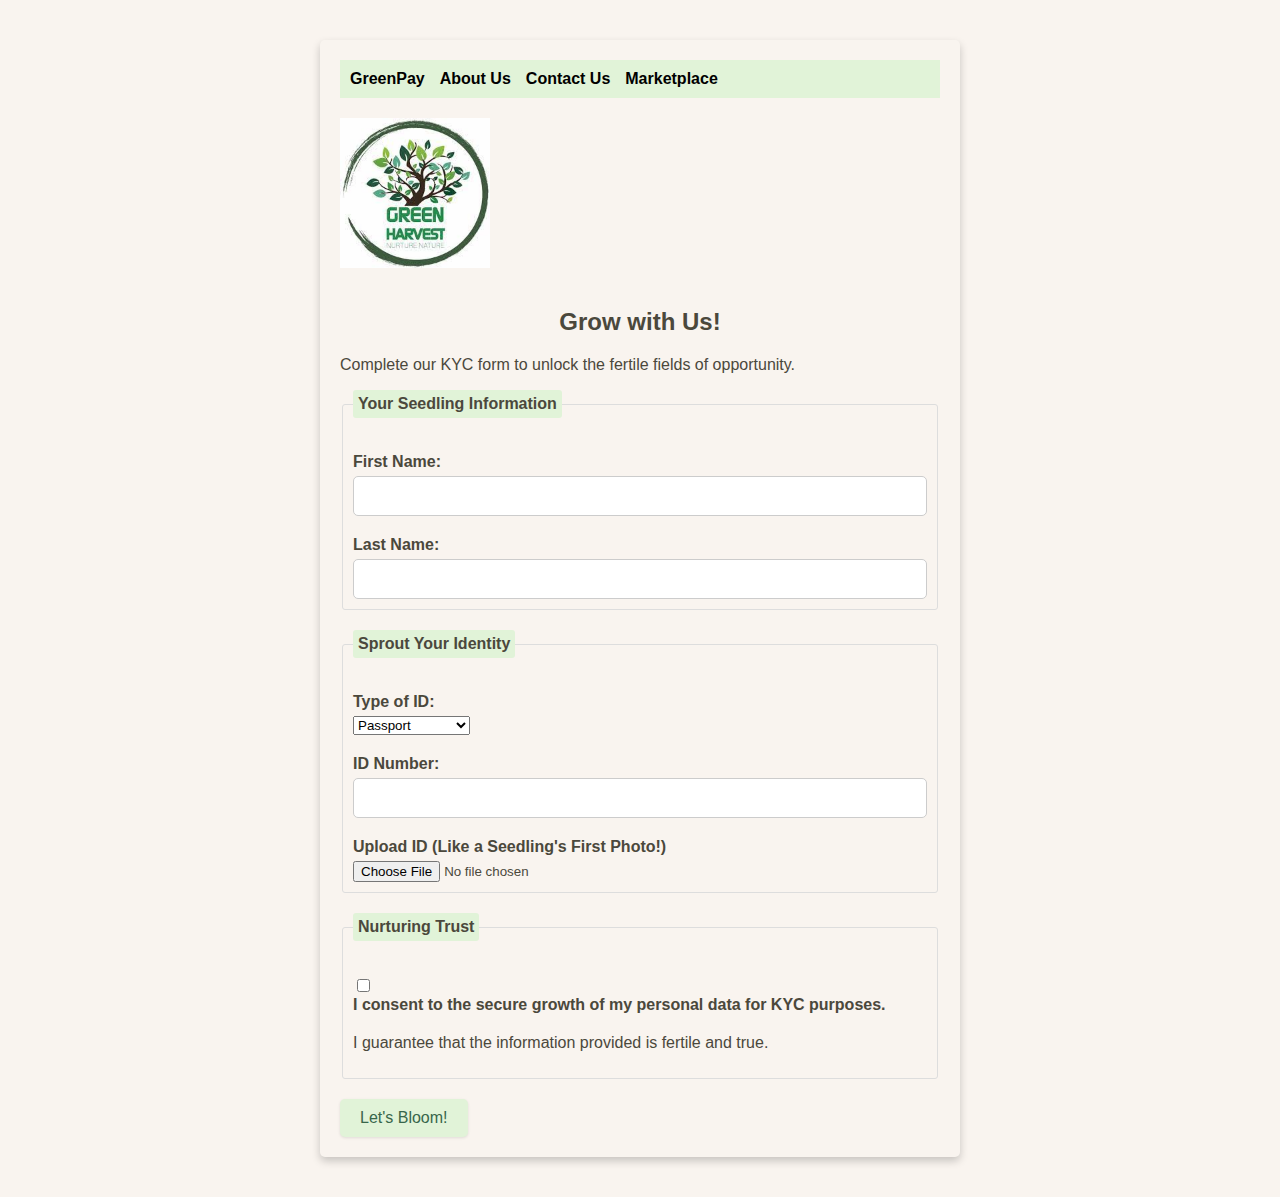
<file: index.html>
<!DOCTYPE html>
<html lang="en">
  <head>
    <meta charset="UTF-8" />
    <meta name="viewport" content="width=device-width, initial-scale=1.0" />
    <title>Grow with Us: KYC Form</title>
    <link rel="stylesheet" href="styles.css" />
  </head>
  <body>



    <div class="container">

        <nav>
            <ul class="navbar">
              <li><a href="greenpay.html">GreenPay</a></li>
              <li><a href="#">About Us</a></li>
              <li><a href="#">Contact Us</a></li>
              <li><a href="marketplace.html">Marketplace</a></li>
            </ul>
          </nav>
      
      <img src="green.jpg" alt="Sprout Logo" class="logo" />
      <h1>Grow with Us!</h1>
      <p>Complete our KYC form to unlock the fertile fields of opportunity.</p>

      <form action="submit.php" method="post" enctype="multipart/form-data" onsubmit="submitForm(event)">
        <fieldset>
          <legend>Your Seedling Information</legend>
          <div class="form-group">
            <label for="first-name">First Name:</label>
            <input type="text" id="first-name" name="first-name" required />
          </div>
          <div class="form-group">
            <label for="last-name">Last Name:</label>
            <input type="text" id="last-name" name="last-name" required />
          </div>
        </fieldset>

        <fieldset>
          <legend>Sprout Your Identity</legend>
          <div class="form-group">
            <label for="id-type">Type of ID:</label>
            <select id="id-type" name="id-type" required>
              <option value="passport">Passport</option>
              <option value="national-id">National ID</option>
              <option value="driver-license">Driver's License</option>
              <option value="driver-license">NIN</option>
            </select>
          </div>
          <div class="form-group">
            <label for="id-number">ID Number:</label>
            <input type="text" id="id-number" name="id-number" required />
          </div>
          <div class="form-group">
            <label for="id-upload"
              >Upload ID (Like a Seedling's First Photo!)</label
            >
            <input
              type="file"
              id="id-upload"
              name="id-upload"
              accept="image/*"
              requiredg
            />
          </div>
        </fieldset>

        <fieldset>
          <legend>Nurturing Trust</legend>
          <div class="form-group">
            <input type="checkbox" id="consent" name="consent" required />
            <label for="consent"
              >I consent to the secure growth of my personal data for KYC
              purposes.</label
            >
          </div>
          <div class="form-group">
            <p>
              I guarantee that the information provided is fertile and true.
            </p>
          </div>
        </fieldset>

        <button type="submit">Let's Bloom!</button>
      </form>
    </div>

    <script>
        function submitForm(event) {
          event.preventDefault(); // Prevent the form from submitting in the traditional way
          
          // Collect form data
          const firstName = document.getElementById('first-name').value;
          const lastName = document.getElementById('last-name').value;
          const idType = document.getElementById('id-type').value;
          const idNumber = document.getElementById('id-number').value;
          const idUpload = document.getElementById('id-upload').files[0];
      
          // Store the image file in localStorage for retrieval on the confirmation page
          const reader = new FileReader();
          reader.onload = function (e) {
            localStorage.setItem('uploadedImage', e.target.result);
          };
          reader.readAsDataURL(idUpload);
      
          // Create URL with form data as parameters
          const confirmationUrl = `confirmationPage.html?first-name=${encodeURIComponent(firstName)}&last-name=${encodeURIComponent(lastName)}&id-type=${encodeURIComponent(idType)}&id-number=${encodeURIComponent(idNumber)}`;
      
          // Redirect to the confirmation page
          window.location.replace(confirmationUrl);
        }
      </script>
      
      
  </body>
</html>
</file>
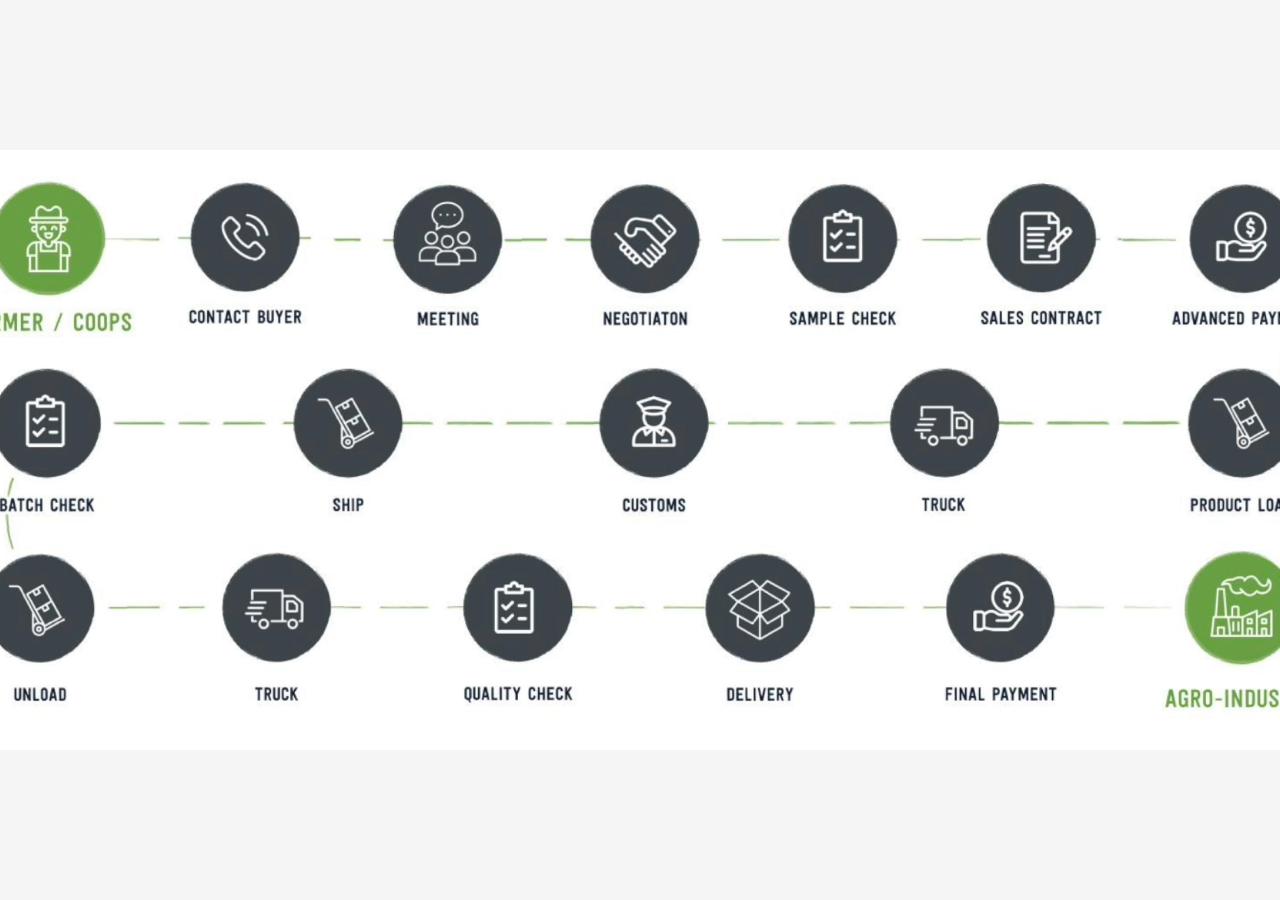
<file: checkout.html>
<!DOCTYPE html>
<html lang="en">
  <head>
    <meta charset="UTF-8" />
    <meta name="viewport" content="width=device-width, initial-scale=1.0" />
    <title>Checkout</title>
    <style>
      body {
        font-family: 'Arial', sans-serif;
        background-color: #f5f5f5;
        margin: 0;
        padding: 0;
        display: flex;
        align-items: center;
        justify-content: center;
        height: 100vh;
      }

      .checkout-container {
        max-width: 600px;
        margin: 20px;
        background-color: #fff;
        box-shadow: 0 0 20px rgba(0, 0, 0, 0.1);
        border-radius: 8px;
        padding: 20px;
        text-align: center;
      }

      h2 {
        color: #4caf50;
      }

      .checkout-items {
        display: flex;
        flex-direction: column;
        align-items: center;
        margin-bottom: 20px;
      }

      .checkout-item {
        width: 100%;
        display: flex;
        justify-content: space-between;
        align-items: center;
        margin-bottom: 10px;
        padding: 10px;
        background-color: #f9f9f9;
        border-radius: 4px;
      }

      .checkout-total {
        text-align: right;
        font-weight: bold;
        margin-top: 10px;
      }
    </style>
  </head>
  <body>
  <!--   <div class="checkout-container">
      <h2>Checkout</h2>

      <div class="checkout-items" id="checkout-items"></div>

      <div class="checkout-total" id="checkout-total">Total: $0.00</div>
    </div>

    <script>
      document.addEventListener('DOMContentLoaded', function () {
        const checkoutItems = document.getElementById('checkout-items');
        const checkoutTotal = document.getElementById('checkout-total');

        // Retrieve items from the query parameter
        const queryString = window.location.search;
        const urlParams = new URLSearchParams(queryString);
        const itemsParam = urlParams.get('items');
        const items = JSON.parse(decodeURIComponent(itemsParam));

        // Display items on the checkout page
        items.forEach((item) => {
          const checkoutItemElement = document.createElement('div');
          checkoutItemElement.className = 'checkout-item';
          checkoutItemElement.innerHTML = `
          <span>${item.productName}</span>
          <span>$${item.price.toFixed(2)}</span>
        `;
          checkoutItems.appendChild(checkoutItemElement);
        });

        // Calculate and display the total
        const total = items.reduce((acc, item) => acc + item.price, 0);
        checkoutTotal.textContent = `Total: $${total.toFixed(2)}`;
      });
    </script> -->

    <img src="agric flow.png" alt="GreenPay logo" style="height: 600px;" />
  </body>
</html>
</file>
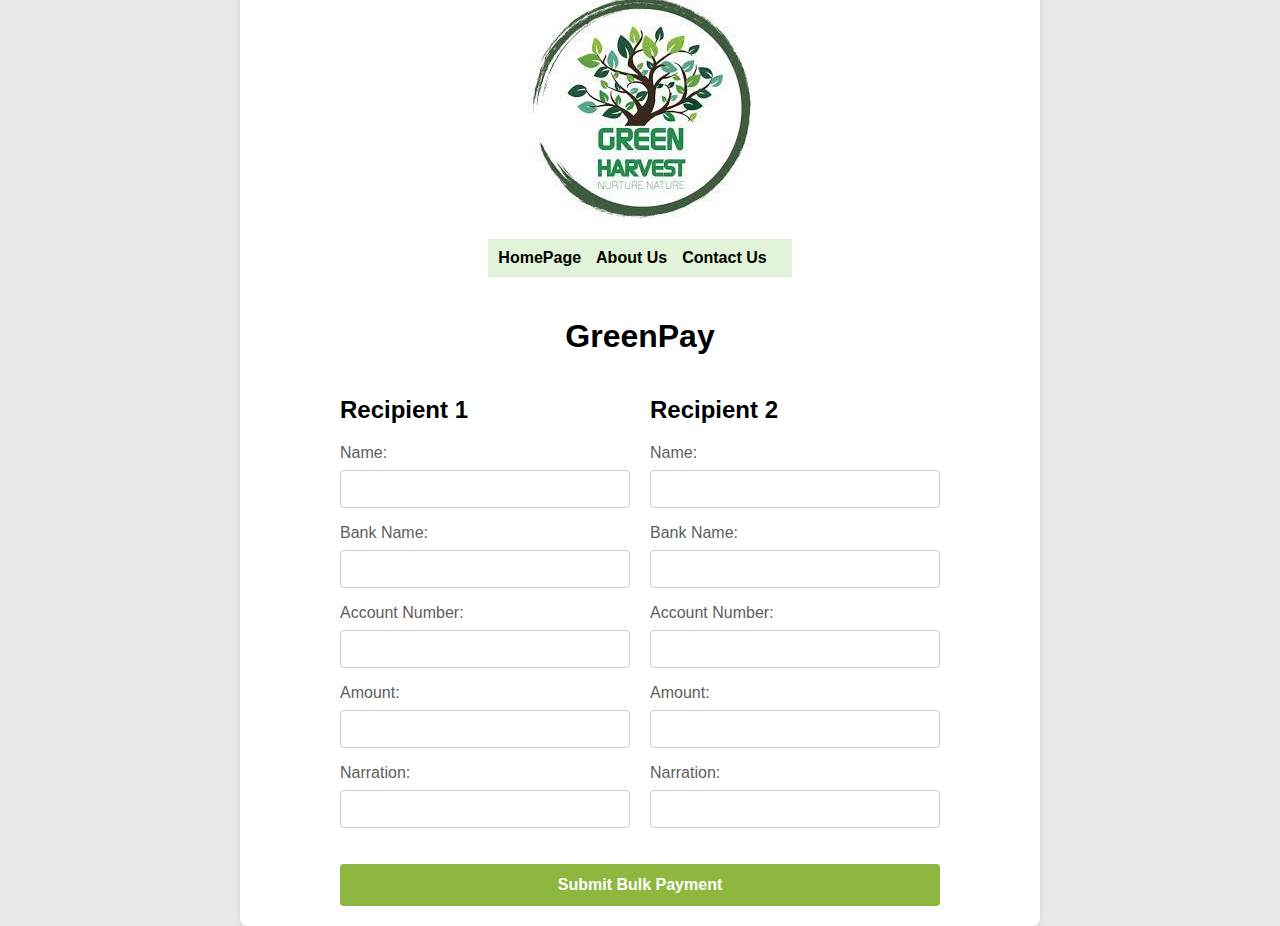
<file: greenpay.html>
<!DOCTYPE html>
<html lang="en">
<head>
  <meta charset="UTF-8">
  <meta name="viewport" content="width=device-width, initial-scale=1.0">
  <title>GreenHarvest</title>
  <style>

   body {
  font-family: 'Segoe UI', Tahoma, Geneva, Verdana, sans-serif;
  background-color: #eaeaea; /* Earthy background color */
  margin: 0;
  display: flex;
  align-items: center;
  justify-content: center;
  height: 100vh;
}

main {
  display: flex;
  flex-direction: column;
  align-items: center;
  background-color: #fff;
  box-shadow: 0 0 10px rgba(0, 0, 0, 0.1);
  padding: 20px;
  border-radius: 8px;
  width: 100%;
  box-sizing: border-box;
  max-width: 800px;
}

form {
  display: flex;
  flex-wrap: wrap;
  justify-content: space-between;
  max-width: 600px;
  width: 100%;
}

section {
  width: calc(50% - 10px); /* Adjust the width as needed, considering margin */
  margin-bottom: 20px;
}

label {
  display: block;
  margin-bottom: 8px;
  color: #5e5e5e; /* Dark gray for label text */
}

input {
  width: 100%;
  padding: 10px;
  margin-bottom: 16px;
  box-sizing: border-box;
  border: 1px solid #ccc;
  border-radius: 4px;
  font-size: 14px;
}

button {
  background-color: #8db73e; /* Olive green for button */
  color: white;
  padding: 12px;
  border: none;
  border-radius: 4px;
  cursor: pointer;
  font-size: 16px;
  font-weight: bold;
  width: 100%;
  transition: background-color 0.3s ease;
}

button:hover {
  background-color: #6e8e2e; /* Darker shade on hover */
}


/* Modal styles */
.modal {
      display: none;
      position: fixed;
      top: 0;
      left: 0;
      width: 100%;
      height: 100%;
      background-color: rgba(0, 0, 0, 0.5);
      justify-content: center;
      align-items: center;
    }

    .modal-content {
      background-color: #fff;
      padding: 20px;
      border-radius: 8px;
      box-shadow: 0 0 10px rgba(0, 0, 0, 0.3);
      text-align: center;
    }

    .close-button {
      background-color: #4CAF50;
      color: white;
      padding: 12px;
      border: none;
      border-radius: 4px;
      cursor: pointer;
      font-size: 16px;
      font-weight: bold;
      margin-top: 20px;
    }

    /* navbar  */
    nav {
    background-color: #e1f3d8; /* Dark background color for the navbar */
    padding: 10px;
    margin-bottom: 20px;
    color: black;
  }
  
  .navbar {
    list-style-type: none;
    margin: 0;
    padding: 0;
    display: flex;
  }
  
  .navbar li {
    margin-right: 15px;
  }
  
  .navbar a {
    text-decoration: none;
    color: black; /* White text color for the links */
    font-weight: bold;
  }
  
  .navbar a:hover {
    color: #8db73e; /* Change text color on hover to match GreenPay button color */
  }
    
  </style>
</head>
<body>

  <main>
    <img src="green.jpg" alt="Sprout Logo" class="logo"  style="margin-bottom: 20px;" />
    <nav>
      <ul class="navbar">
        <li><a href="index.html">HomePage</a></li>
        <li><a href="#">About Us</a></li>
        <li><a href="#">Contact Us</a></li>
      </ul>
    </nav>

    <h1>GreenPay</h1>
    
   
    <form id="bulkPaymentForm">
      <section>
        <h2>Recipient 1</h2>
        <label for="userName1">Name:</label>
        <input type="text" id="userName1" name="userName1" required>

        <label for="bankCode1">Bank Name:</label>
        <input type="text" id="bankCode1" name="bankCode1" required>

        <label for="accountNumber1">Account Number:</label>
        <input type="text" id="accountNumber1" name="accountNumber1" required>

        <label for="amount1">Amount:</label>
        <input type="number" id="amount1" name="amount1" required>

        <label for="narration1">Narration:</label>
        <input type="text" id="narration1" name="narration1" required>
      </section>

      <section>
        <h2>Recipient 2</h2>
        <label for="userName2">Name:</label>
        <input type="text" id="userName2" name="userName2" required>

        <label for="bankCode2">Bank Name:</label>
        <input type="text" id="bankCode2" name="bankCode2" required>

        <label for="accountNumber2">Account Number:</label>
        <input type="text" id="accountNumber2" name="accountNumber2" required>

        <label for="amount2">Amount:</label>
        <input type="number" id="amount2" name="amount2" required>

        <label for="narration2">Narration:</label>
        <input type="text" id="narration2" name="narration2" required>
      </section>

      <button type="button" onclick="submitBulkPayment()">Submit Bulk Payment</button>
    </form>

   
  
  </main>



  <script>
    function submitBulkPayment() {
      var myHeaders = new Headers();
      myHeaders.append("Content-Type", "application/json");
      myHeaders.append("sandbox-key", "cyC3JQcZ5mVJ0lIRiSaKNGJwkDYb51mT1704994998");
      myHeaders.append("Authorization", "dskjdks");

      var raw = {
        "bulk_data": [
          {
            'name': document.getElementById("userName1").value,
            "bank_code": document.getElementById("bankCode1").value,
            "account_number": document.getElementById("accountNumber1").value,
            "amount": parseInt(document.getElementById("amount1").value),
            "narration": document.getElementById("narration1").value
          },
          {
            'name': document.getElementById("userName2").value,
            "bank_code": document.getElementById("bankCode2").value,
            "account_number": document.getElementById("accountNumber2").value,
            "amount": parseInt(document.getElementById("amount2").value),
            "narration": document.getElementById("narration2").value
          }
        ]
      };

      var requestOptions = {
        method: 'POST',
        headers: myHeaders,
        body: JSON.stringify(raw),
        redirect: 'follow'
      };
     var formData = {
      userName1: document.getElementById("userName1").value,
      bankCode1: document.getElementById("bankCode1").value,
      accountNumber1: document.getElementById("accountNumber1").value,
      amount1: document.getElementById("amount1").value,
      narration1: document.getElementById("narration1").value,
      userName2: document.getElementById("userName2").value,
      bankCode2: document.getElementById("bankCode2").value,
      accountNumber2: document.getElementById("accountNumber2").value,
      amount2: document.getElementById("amount2").value,
      narration2: document.getElementById("narration2").value
    };

    fetch("https://fsi.ng/api/v1/flutterwave/v3/bulk-transfers", requestOptions)
      .then(response => response.text())
      .then(result => {
        // Redirect to the receipt page with form details in the URL
        window.location.href = "receipt.html?" + new URLSearchParams(formData).toString();
      })
      .catch(error => console.log('error', error));
  }

    
  </script>

</body>
</html>
</file>
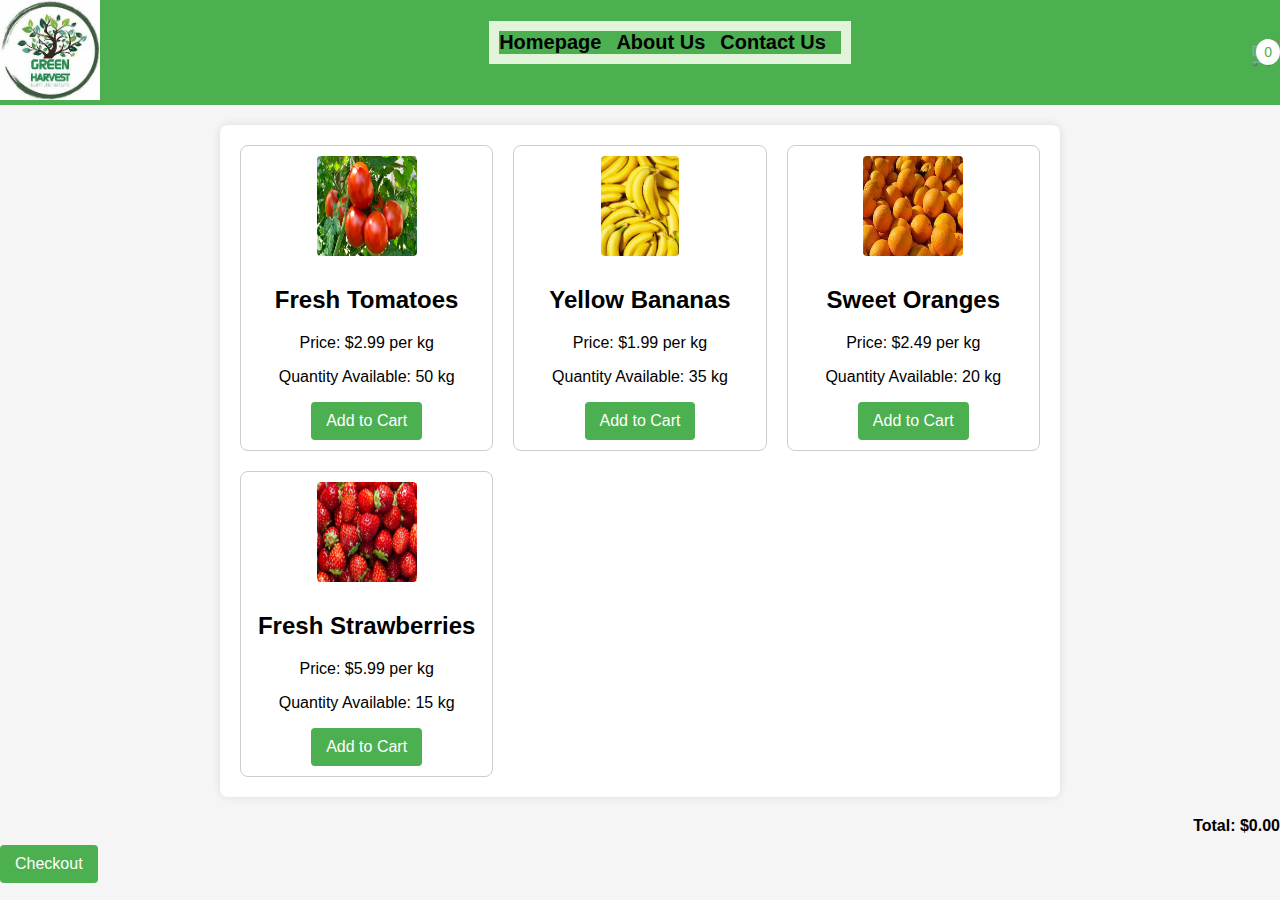
<file: marketplace.html>
<!DOCTYPE html>
<html lang="en">
  <head>
    <meta charset="UTF-8" />
    <meta name="viewport" content="width=device-width, initial-scale=1.0" />
    <title>Agricultural Marketplace</title>
    <style>
      body {
        font-family: 'Arial', sans-serif;
        background-color: #f5f5f5;
        margin: 0;
        padding: 0;
      }

      .navbar {
        background-color: #4caf50;
        padding: 15px;
        display: flex;
        justify-content: space-between;
        align-items: center;
        color: #fff;
        font-size: 20px;
      }

      .container {
        max-width: 800px;
        margin: 20px auto;
        background-color: #fff;
        box-shadow: 0 0 10px rgba(0, 0, 0, 0.1);
        border-radius: 8px;
        display: grid;
        grid-template-columns: repeat(auto-fill, minmax(200px, 1fr));
        grid-gap: 20px;
        padding: 20px;
      }

      .product {
        display: flex;
        flex-direction: column;
        justify-content: space-between;
        align-items: center;
        border: 1px solid #ccc;
        padding: 10px;
        border-radius: 8px;
      }

      .product img {
        max-width: 100px;
        border-radius: 4px;
        margin-bottom: 10px;
      }

      .product-info {
        text-align: center;
      }

      .product button {
        padding: 10px 15px;
        background-color: #4caf50;
        color: #fff;
        border: none;
        border-radius: 4px;
        cursor: pointer;
        font-size: 16px;
      }

      .cart {
        position: relative;
        cursor: pointer;
      }

      .cart-icon {
        font-size: 24px;
        margin-left: 10px;
      }

      .cart-count {
        background-color: #fff;
        color: #4caf50;
        padding: 5px 8px;
        border-radius: 50%;
        position: absolute;
        top: 0;
        right: 0;
        font-size: 14px;
      }

      .cart-dropdown {
        position: absolute;
        top: 100%;
        right: 0;
        background-color: #fff;
        box-shadow: 0 0 10px rgba(0, 0, 0, 0.1);
        border-radius: 8px;
        display: none;
        padding: 10px;
        z-index: 1;
      }

      .cart-dropdown.active {
        display: block;
      }

      .cart-item {
        display: flex;
        justify-content: space-between;
        align-items: center;
        margin-bottom: 10px;
        color:black;
      }

      .cart-total {
        text-align: right;
        font-weight: bold;
        margin-top: 10px;
        color:black;
      }

      .checkout-btn {
        background-color: #4caf50;
        color: #fff;
        padding: 10px 15px;
        border: none;
        border-radius: 4px;
        cursor: pointer;
        font-size: 16px;
        margin-top: 10px;
      }

      nav {
    background-color: #e1f3d8; /* Dark background color for the navbar */
    padding: 10px;
    margin-bottom: 20px;
    color: black;
  }
  
  .navbar {
    list-style-type: none;
    margin: 0;
    padding: 0;
    display: flex;
  }
  
  .navbar li {
    margin-right: 15px;
  }
  
  .navbar a {
    text-decoration: none;
    color: black; /* White text color for the links */
    font-weight: bold;
  }
  
  .navbar a:hover {
    color: #8db73e; /* Change text color on hover to match GreenPay button color */
  }
  
    </style>
  </head>
  <body>
    <div class="navbar">

        
   <a><img src="green.jpg" style="height: 100px;"></a>
   <nav>
    <ul class="navbar">
      <li><a href="index.html">Homepage</a></li>
      <li><a href="#">About Us</a></li>
      <li><a href="#">Contact Us</a></li>
     
    </ul>
  </nav>
      <div class="cart" onclick="toggleCartDropdown()">
        <span class="cart-icon">🛒</span>
        <span class="cart-count" id="cart-count">0</span>
        <div class="cart-dropdown" id="cart-dropdown"></div>
      </div>

      
    </div>

    <div class="container" id="product-container">
      <div class="product">
        <img src="tomatoes.jpg" alt="Tomatoes" style="height: 100px;" />
        <div class="product-info">
          <h2>Fresh Tomatoes</h2>
          <p>Price: $2.99 per kg</p>
          <p>Quantity Available: 50 kg</p>
        </div>
        <button class="add-to-cart-btn">Add to Cart</button>
      </div>

      <!-- Add more products here -->
      <div class="product">
        <img src="banana.jpg" alt="Bananas" style="height: 100px;" >
        <div class="product-info">
          <h2>Yellow Bananas</h2>
          <p>Price: $1.99 per kg</p>
          <p>Quantity Available: 35 kg</p>
        </div>
        <button onclick="addToCart('Yellow Bananas', 1.99)">Add to Cart</button>
      </div>
  
      <div class="product">
        <img src="orange.jpg" alt="Oranges" style="height: 100px;" >
        <div class="product-info">
          <h2>Sweet Oranges</h2>
          <p>Price: $2.49 per kg</p>
          <p>Quantity Available: 20 kg</p>
        </div>
        <button onclick="addToCart('Sweet Oranges', 2.49)">Add to Cart</button>
      </div>
  
      <div class="product">
        <img src="strawberry.jpg" alt="Strawberries" style="height: 100px;" >
        <div class="product-info">
          <h2>Fresh Strawberries</h2>
          <p>Price: $5.99 per kg</p>
          <p>Quantity Available: 15 kg</p>
        </div>
        <button onclick="addToCart('Fresh Strawberries', 5.99)">Add to Cart</button>
      </div>
  
    </div>

    <div class="cart-total" id="cart-total">Total: $0.00</div>
    <button class="checkout-btn" onclick="redirectToCheckout()">
      Checkout
    </button>

    <script>
      let cart = [];

      document.addEventListener('DOMContentLoaded', function () {
        const addToCartButtons = document.querySelectorAll('.add-to-cart-btn');
        addToCartButtons.forEach((button) => {
          button.addEventListener('click', function () {
            const productName = this.parentNode.querySelector('h2').textContent;
            const price = parseFloat(
              this.parentNode.querySelector('p').textContent.split('$')[1]
            );
            addToCart(productName, price);
          });
        });
      });

      function addToCart(productName, price) {
        cart.push({ productName, price });
        updateCartDropdown();
      }

      function updateCartDropdown() {
        const cartDropdown = document.getElementById('cart-dropdown');
        const cartCount = document.getElementById('cart-count');
        const cartTotal = document.getElementById('cart-total');
        let total = 0;

        cartCount.textContent = cart.length;

        cartDropdown.innerHTML = '';

        cart.forEach((item) => {
          const cartItemElement = document.createElement('div');
          cartItemElement.className = 'cart-item';
          cartItemElement.innerHTML = `
          <span>${item.productName}</span>
          <span>$${item.price.toFixed(2)}</span>
        `;
          cartDropdown.appendChild(cartItemElement);
          total += item.price;
        });

        if (cart.length === 0) {
          cartDropdown.innerHTML = '<span>No items in the cart</span>';
        }

        cartTotal.textContent = `Total: $${total.toFixed(2)}`;

        // Show the dropdown
        cartDropdown.classList.add('active');
      }

      function toggleCartDropdown() {
        const cartDropdown = document.getElementById('cart-dropdown');
        cartDropdown.classList.toggle('active');
      }

      function redirectToCheckout() {
        // Redirect to the checkout page with selected items
        const checkoutItems = encodeURIComponent(JSON.stringify(cart));
        window.location.href = `checkout.html?items=${checkoutItems}`;
      }
    </script>
  </body>
</html>
</file>
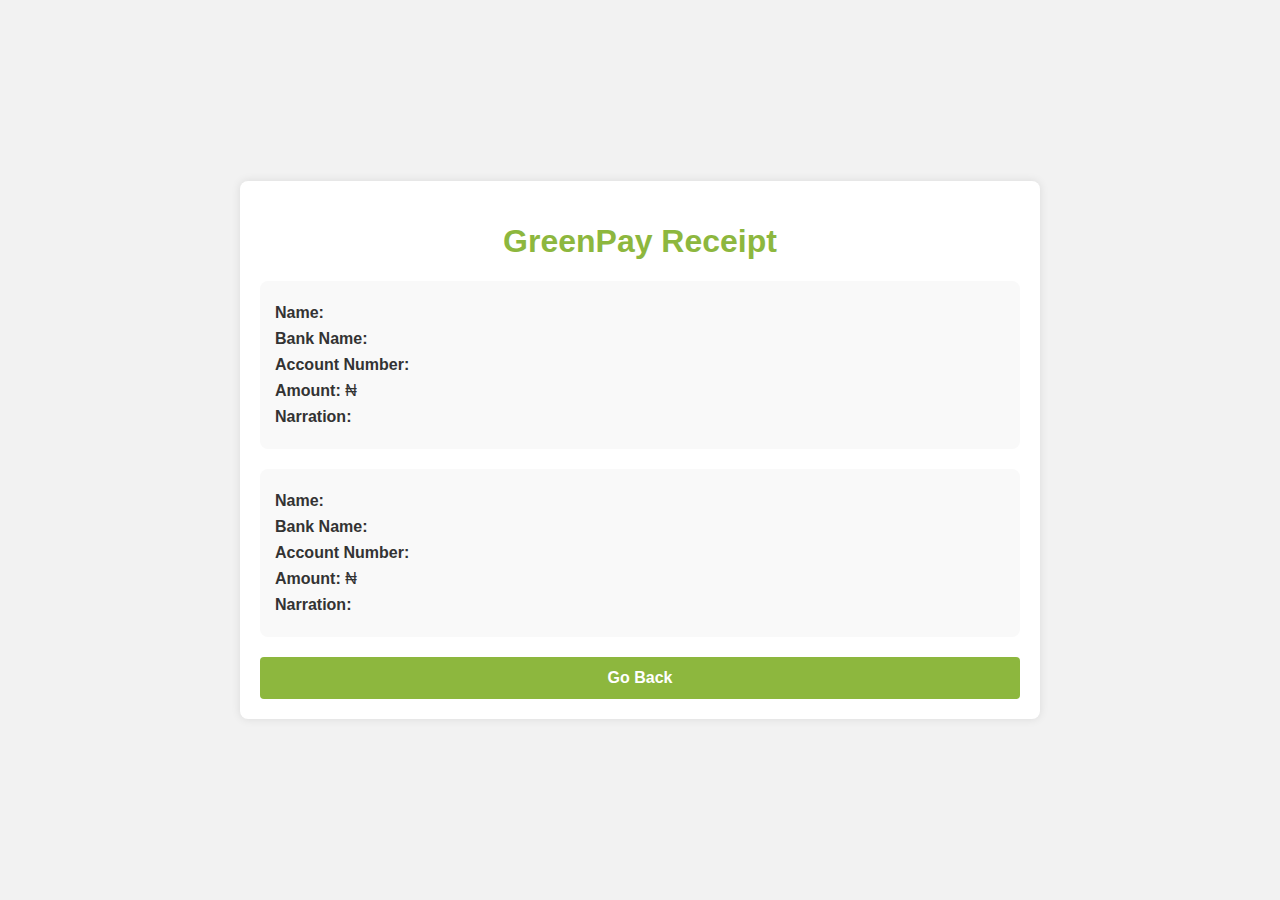
<file: receipt.html>
<!DOCTYPE html>
<html lang="en">
<head>
  <meta charset="UTF-8">
  <meta name="viewport" content="width=device-width, initial-scale=1.0">
  <title>GreenHarvest - Receipt</title>
  <style>
    body {
      font-family: 'Segoe UI', Tahoma, Geneva, Verdana, sans-serif;
      background-color: #f2f2f2;
      margin: 0;
      display: flex;
      align-items: center;
      justify-content: center;
      height: 100vh;
    }

    main {
      background-color: #fff;
      box-shadow: 0 0 10px rgba(0, 0, 0, 0.1);
      padding: 20px;
      border-radius: 8px;
      width: 100%;
      box-sizing: border-box;
      max-width: 800px;
    }

    h1 {
      color: #8db73e; /* Olive green for header */
      text-align: center;
    }

    section {
      margin-bottom: 20px;
      padding: 15px;
      background-color: #f9f9f9;
      border-radius: 8px;
    }

    h2 {
      color: #555;
    }

    p {
      margin: 8px 0;
      color: #333;
    }

    button {
      background-color: #8db73e; /* Olive green for button */
      color: white;
      padding: 12px;
      border: none;
      border-radius: 4px;
      cursor: pointer;
      font-size: 16px;
      font-weight: bold;
      width: 100%;
      transition: background-color 0.3s ease;
    }

    button:hover {
      background-color: #6e8e2e; /* Darker shade on hover */
    }
  </style>
</head>
<body>

  <main>
    <h1>GreenPay Receipt</h1>

    <section>
      <!-- <h2>Recipient 1 Details</h2> -->
      <p><strong>Name:</strong> <span id="userName1"></span></p>
      <p><strong>Bank Name:</strong> <span id="receiptBankName1"></span></p>
      <p><strong>Account Number:</strong> <span id="receiptAccountNumber1"></span></p>
      <p><strong>Amount:</strong> ₦<span id="receiptAmount1"></span></p>
      <p><strong>Narration:</strong> <span id="receiptNarration1"></span></p>
    </section>

    <section>
      <!-- <h2>Recipient 2 Details</h2> -->
      <p><strong>Name:</strong> <span id="userName2"></span></p>
      <p><strong>Bank Name:</strong> <span id="receiptBankName2"></span></p>
      <p><strong>Account Number:</strong> <span id="receiptAccountNumber2"></span></p>
      <p><strong>Amount:</strong> ₦<span id="receiptAmount2"></span></p>
      <p><strong>Narration:</strong> <span id="receiptNarration2"></span></p>
    </section>

    <button onclick="goBack()">Go Back</button>
  </main>

  <script>
    document.addEventListener("DOMContentLoaded", function() {
      // Function to get URL parameters
      function getURLParameter(name) {
        return (new URLSearchParams(window.location.search)).get(name);
      }

      // Retrieve form details from URL parameters
      var userName1 = getURLParameter("userName1");
      var bankCode1 = getURLParameter("bankCode1");
      var accountNumber1 = getURLParameter("accountNumber1");
      var amount1 = getURLParameter("amount1");
      var narration1 = getURLParameter("narration1");
      var userName2 = getURLParameter("userName2");
      var bankCode2 = getURLParameter("bankCode2");
      var accountNumber2 = getURLParameter("accountNumber2");
      var amount2 = getURLParameter("amount2");
      var narration2 = getURLParameter("narration2");

      // Populate receipt details
      document.getElementById("userName1").innerText = userName1;
      document.getElementById("receiptBankName1").innerText = bankCode1;
      document.getElementById("receiptAccountNumber1").innerText = accountNumber1;
      document.getElementById("receiptAmount1").innerText = amount1;
      document.getElementById("receiptNarration1").innerText = narration1;

      document.getElementById("userName2").innerText = userName2;
      document.getElementById("receiptBankName2").innerText = bankCode2;
      document.getElementById("receiptAccountNumber2").innerText = accountNumber2;
      document.getElementById("receiptAmount2").innerText = amount2;
      document.getElementById("receiptNarration2").innerText = narration2;
    });

    // Function to go back to the form page
    function goBack() {
      history.back();
    }
  </script>

</body>
</html>
</file>
<file: styles.css>
/* style.css */
body {
    font-family: 'Roboto', sans-serif;
    background-color: #f9f4ef;
    color: #4b483c;
    margin: 40px;
  }
  
  .logo {
    width: 150px;
    margin-bottom: 20px;
  }
  
  h1 {
    text-align: center;
    font-size: 24px;
    margin-bottom: 20px;
  }
  
  .container {
    max-width: 600px;
    margin: 0 auto;
    padding: 20px;
    border-radius: 5px;
    box-shadow: 0 4px 8px 0 rgba(0, 0, 0, 0.2);
  }
  
  fieldset {
    margin-bottom: 20px;
    padding: 10px;
    border: 1px solid #ddd;
    border-radius: 3px;
  }
  
  legend {
    font-weight: bold;
    margin-bottom: 5px;
    background-color: #e1f3d8;;
    border-radius: 3px;
    padding: 5px;
  }
  
  .form-group {
    margin-top: 20px;
  }
  
  button {
    background-color: #e1f3d8; /* Light, calming green */
    border: none;
    border-radius: 5px;
    box-shadow: 0 1px 3px rgba(0, 0, 0, 0.1);
    color: #38664b; /* Darker green for contrast */
    font-family: "Roboto", sans-serif;
    font-size: 16px;
    font-weight: 500;
    padding: 10px 20px;
    cursor: pointer;
    transition: all 0.2s ease-in-out;
  }

/* Style the text box itself */
input[type="text"] {
    width: 100%; /* Ensure full width */
    padding: 10px 15px; /* Provide comfortable spacing */
    border: 1px solid #ccc; /* Basic border */
    border-radius: 5px; /* Rounded corners */
    box-sizing: border-box; /* Include padding in width calculations */
    font-size: 16px; /* Readable font size */
  }
  
  /* Focus state for visual feedback */
  input[type="text"]:focus {
    outline: none; /* Remove default outline */
    border-color: #2196f3; /* Highlight border on focus */
    box-shadow: 0 0 5px rgba(0, 0, 255, 0.1); /* Add subtle glow */
  }
  
  /* Placeholder text styling */
  ::placeholder {
    color: #999; /* Lighter placeholder color */
    font-style: italic; /* Optional placeholder style */
  }
  
  /* Label styling (optional) */
  label {
    display: block; /* Display labels above text boxes */
    margin-bottom: 5px; /* Space between label and text box */
    font-weight: bold; /* Make labels stand out */
  }
  


  /* navbaer */

  nav {
    background-color: #e1f3d8; /* Dark background color for the navbar */
    padding: 10px;
    margin-bottom: 20px;
    color: black;
  }
  
  .navbar {
    list-style-type: none;
    margin: 0;
    padding: 0;
    display: flex;
  }
  
  .navbar li {
    margin-right: 15px;
  }
  
  .navbar a {
    text-decoration: none;
    color: black; /* White text color for the links */
    font-weight: bold;
  }
  
  .navbar a:hover {
    color: #8db73e; /* Change text color on hover to match GreenPay button color */
  }
</file>
